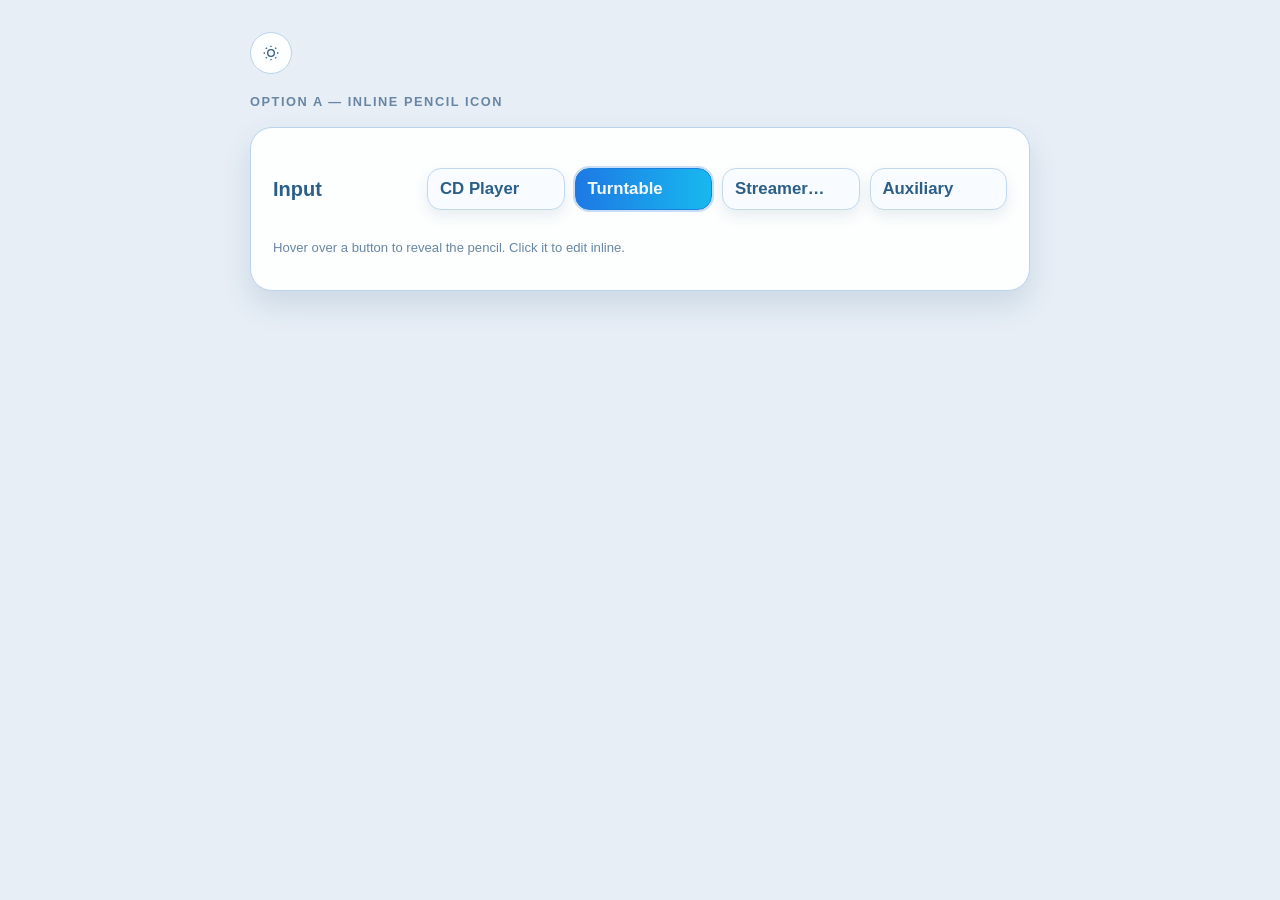
<file: web_test/mockup_labels.html>
<!doctype html>
<html lang="en">
<head>
  <meta charset="utf-8" />
  <meta name="viewport" content="width=device-width, initial-scale=1" />
  <title>Input Label Edit — Mockup</title>
  <style>
    :root {
      color-scheme: light;
      --bg: #e7eef6;
      --panel: #fdfefe;
      --ink: #2b5f87;
      --accent: #18b8ef;
      --accent-2: #1d79e4;
      --muted: #6886a4;
      --border: #bbd4eb;
      --shadow: 0 14px 30px rgba(44,88,130,0.14);
      --input-btn-bg: #f8fbff;
      --input-btn-text: var(--ink);
      --input-btn-border: #c1d8ee;
      --input-btn-shadow: 0 6px 14px rgba(44,88,130,0.1);
      --input-active-bg: linear-gradient(90deg,#1d79e4 0%,#18b8ef 100%);
      --input-active-border: #1b7fdf;
      --input-active-text: #f5faff;
      --input-active-ring: 0 0 0 2px rgba(29,121,228,0.24);
      --ghost-text: #1d79e4;
      --ghost-border: #1d79e4;
      --edit-focus-border: #1d79e4;
      --edit-focus-ring: 0 0 0 3px rgba(29,121,228,0.18);
      --pencil-color: #9db6cc;
      --pencil-hover: #1d79e4;
    }

    :root[data-theme="dark"] {
      color-scheme: dark;
      --bg: #0d0d0f;
      --panel: #191a1d;
      --ink: #d6dbe3;
      --muted: #9fa8b6;
      --border: rgba(235,238,245,0.22);
      --shadow: 0 22px 48px rgba(0,0,0,0.45);
      --input-btn-bg: #26282d;
      --input-btn-text: #f0f1f3;
      --input-btn-border: rgba(235,238,245,0.2);
      --input-btn-shadow: 0 6px 14px rgba(0,0,0,0.32);
      --input-active-bg: #3f434b;
      --input-active-border: #8f949f;
      --input-active-text: #f5f7fa;
      --input-active-ring: 0 0 0 2px rgba(166,172,183,0.32);
      --ghost-text: #c6cad2;
      --ghost-border: #8f949f;
      --edit-focus-border: #8f949f;
      --edit-focus-ring: 0 0 0 3px rgba(166,172,183,0.22);
      --pencil-color: #606670;
      --pencil-hover: #c6cad2;
    }

    * { box-sizing: border-box; }

    body {
      margin: 0;
      font-family: "Space Grotesk","IBM Plex Sans","Avenir Next",sans-serif;
      background: var(--bg);
      color: var(--ink);
      min-height: 100vh;
    }

    .app {
      max-width: 820px;
      margin: 0 auto;
      padding: 32px 20px 56px;
    }

    h2 {
      font-size: 0.8rem;
      letter-spacing: 0.12em;
      text-transform: uppercase;
      color: var(--muted);
      margin: 0 0 18px;
    }

    .panel {
      background: var(--panel);
      border: 1px solid var(--border);
      border-radius: 22px;
      padding: 22px;
      box-shadow: var(--shadow);
      margin-bottom: 28px;
    }

    .row-inline {
      display: grid;
      grid-template-columns: 140px 1fr;
      align-items: center;
      gap: 14px;
      padding: 18px 0;
    }

    .label {
      font-weight: 600;
      font-size: 1.25rem;
      color: var(--ink);
    }

    /* ── Input group ── */
    .input-group {
      display: grid;
      grid-template-columns: repeat(auto-fit, minmax(120px, 1fr));
      gap: 10px;
    }

    /* ── Wrapper that holds the button OR the edit field ── */
    .inp-slot {
      position: relative;
      display: flex;
    }

    /* ── Normal button ── */
    .input-btn {
      flex: 1;
      padding: 10px 32px 10px 12px; /* extra right padding for pencil */
      border-radius: 14px;
      border: 1px solid var(--input-btn-border);
      background: var(--input-btn-bg);
      color: var(--input-btn-text);
      font-weight: 600;
      font-size: 1.05rem;
      box-shadow: var(--input-btn-shadow);
      cursor: pointer;
      text-align: left;
      transition: transform 120ms ease, box-shadow 120ms ease;
      white-space: nowrap;
      overflow: hidden;
      text-overflow: ellipsis;
    }

    .input-btn.active {
      background: var(--input-active-bg);
      border-color: var(--input-active-border);
      color: var(--input-active-text);
      box-shadow: var(--input-active-ring);
    }

    .input-btn:active { transform: translateY(1px); }

    /* ── Pencil icon ── */
    .pencil-btn {
      position: absolute;
      right: 8px;
      top: 50%;
      transform: translateY(-50%);
      width: 22px;
      height: 22px;
      padding: 0;
      border: none;
      background: transparent;
      color: var(--pencil-color);
      cursor: pointer;
      display: flex;
      align-items: center;
      justify-content: center;
      border-radius: 6px;
      opacity: 0;
      transition: opacity 150ms ease, color 150ms ease, background 150ms ease;
    }

    /* show pencil on slot hover */
    .inp-slot:hover .pencil-btn,
    .inp-slot:focus-within .pencil-btn {
      opacity: 1;
    }

    .pencil-btn:hover {
      color: var(--pencil-hover);
      background: rgba(29,121,228,0.1);
    }

    .pencil-btn svg {
      width: 13px;
      height: 13px;
      flex-shrink: 0;
    }

    /* ── Edit field (replaces button when editing) ── */
    .inp-slot.editing .input-btn   { display: none; }
    .inp-slot.editing .pencil-btn  { display: none; }

    .edit-field {
      display: none;
      flex: 1;
    }

    .inp-slot.editing .edit-field  { display: flex; gap: 6px; }

    .edit-field input[type="text"] {
      flex: 1;
      min-width: 0;
      padding: 10px 12px;
      border-radius: 14px;
      border: 1.5px solid var(--edit-focus-border);
      background: var(--input-btn-bg);
      color: var(--ink);
      font-family: inherit;
      font-weight: 600;
      font-size: 1.05rem;
      outline: none;
      box-shadow: var(--edit-focus-ring);
    }

    .edit-field button {
      padding: 10px 12px;
      border-radius: 14px;
      border: 1px solid var(--edit-focus-border);
      background: var(--input-active-bg);
      color: #fff;
      font-family: inherit;
      font-weight: 700;
      font-size: 0.9rem;
      cursor: pointer;
      white-space: nowrap;
    }

    /* ── Theme toggle ── */
    .theme-toggle {
      display: inline-flex;
      align-items: center;
      justify-content: center;
      width: 42px; height: 42px;
      padding: 0;
      border-radius: 999px;
      border: 1px solid var(--border);
      background: var(--panel);
      color: var(--ink);
      cursor: pointer;
      margin-bottom: 20px;
    }

    .note {
      font-size: 0.82rem;
      color: var(--muted);
      margin-top: 12px;
    }
  </style>
</head>
<body>
<div class="app">

  <button class="theme-toggle" id="themeBtn" title="Toggle dark mode">
    <svg width="16" height="16" viewBox="0 0 24 24" fill="none" stroke="currentColor" stroke-width="2">
      <circle cx="12" cy="12" r="5"/>
      <line x1="12" y1="1" x2="12" y2="3"/>
      <line x1="12" y1="21" x2="12" y2="23"/>
      <line x1="4.22" y1="4.22" x2="5.64" y2="5.64"/>
      <line x1="18.36" y1="18.36" x2="19.78" y2="19.78"/>
      <line x1="1" y1="12" x2="3" y2="12"/>
      <line x1="21" y1="12" x2="23" y2="12"/>
      <line x1="4.22" y1="19.78" x2="5.64" y2="18.36"/>
      <line x1="18.36" y1="5.64" x2="19.78" y2="4.22"/>
    </svg>
  </button>

  <h2>Option A — inline pencil icon</h2>

  <!-- ─── NORMAL STATE ─── -->
  <div class="panel">
    <div class="row-inline">
      <span class="label">Input</span>
      <div class="input-group" id="inputGroup"></div>
    </div>
    <p class="note">Hover over a button to reveal the pencil. Click it to edit inline.</p>
  </div>

</div>

<script>
  const labels = { 1:"CD Player", 2:"Turntable", 3:"Streamer/DAC", 4:"Auxiliary" };
  let activeInput = 2; // simulate input 2 selected

  const group = document.getElementById('inputGroup');

  function buildGroup() {
    group.innerHTML = '';
    for (let i = 1; i <= 4; i++) {
      const slot = document.createElement('div');
      slot.className = 'inp-slot';
      slot.dataset.inp = i;

      // ── Main button ──
      const btn = document.createElement('button');
      btn.className = 'input-btn' + (i === activeInput ? ' active' : '');
      btn.textContent = labels[i];
      btn.title = `Select ${labels[i]}`;
      btn.addEventListener('click', () => {
        activeInput = i;
        buildGroup();
      });

      // ── Pencil icon ──
      const pencil = document.createElement('button');
      pencil.className = 'pencil-btn';
      pencil.title = 'Rename this input';
      pencil.innerHTML = `<svg viewBox="0 0 16 16" fill="none" stroke="currentColor" stroke-width="1.8" stroke-linecap="round" stroke-linejoin="round">
        <path d="M11.5 1.5l3 3L5 14H2v-3L11.5 1.5z"/>
      </svg>`;
      pencil.addEventListener('click', (e) => {
        e.stopPropagation();
        slot.classList.add('editing');
        editInput.value = labels[i];
        editInput.focus();
        editInput.select();
      });

      // ── Edit field ──
      const editField = document.createElement('div');
      editField.className = 'edit-field';

      const editInput = document.createElement('input');
      editInput.type = 'text';
      editInput.maxLength = 16;
      editInput.value = labels[i];

      const saveBtn = document.createElement('button');
      saveBtn.textContent = 'Save';
      saveBtn.addEventListener('click', () => {
        const newName = editInput.value.trim() || labels[i];
        labels[i] = newName;
        slot.classList.remove('editing');
        buildGroup();
        // In real app: send SET LABELS command here
      });

      editInput.addEventListener('keydown', (e) => {
        if (e.key === 'Enter') saveBtn.click();
        if (e.key === 'Escape') {
          slot.classList.remove('editing');
          buildGroup();
        }
      });

      editField.appendChild(editInput);
      editField.appendChild(saveBtn);

      slot.appendChild(btn);
      slot.appendChild(pencil);
      slot.appendChild(editField);
      group.appendChild(slot);
    }
  }

  buildGroup();

  // Theme toggle
  document.getElementById('themeBtn').addEventListener('click', () => {
    const html = document.documentElement;
    html.dataset.theme = html.dataset.theme === 'dark' ? '' : 'dark';
  });
</script>
</body>
</html>
</file>
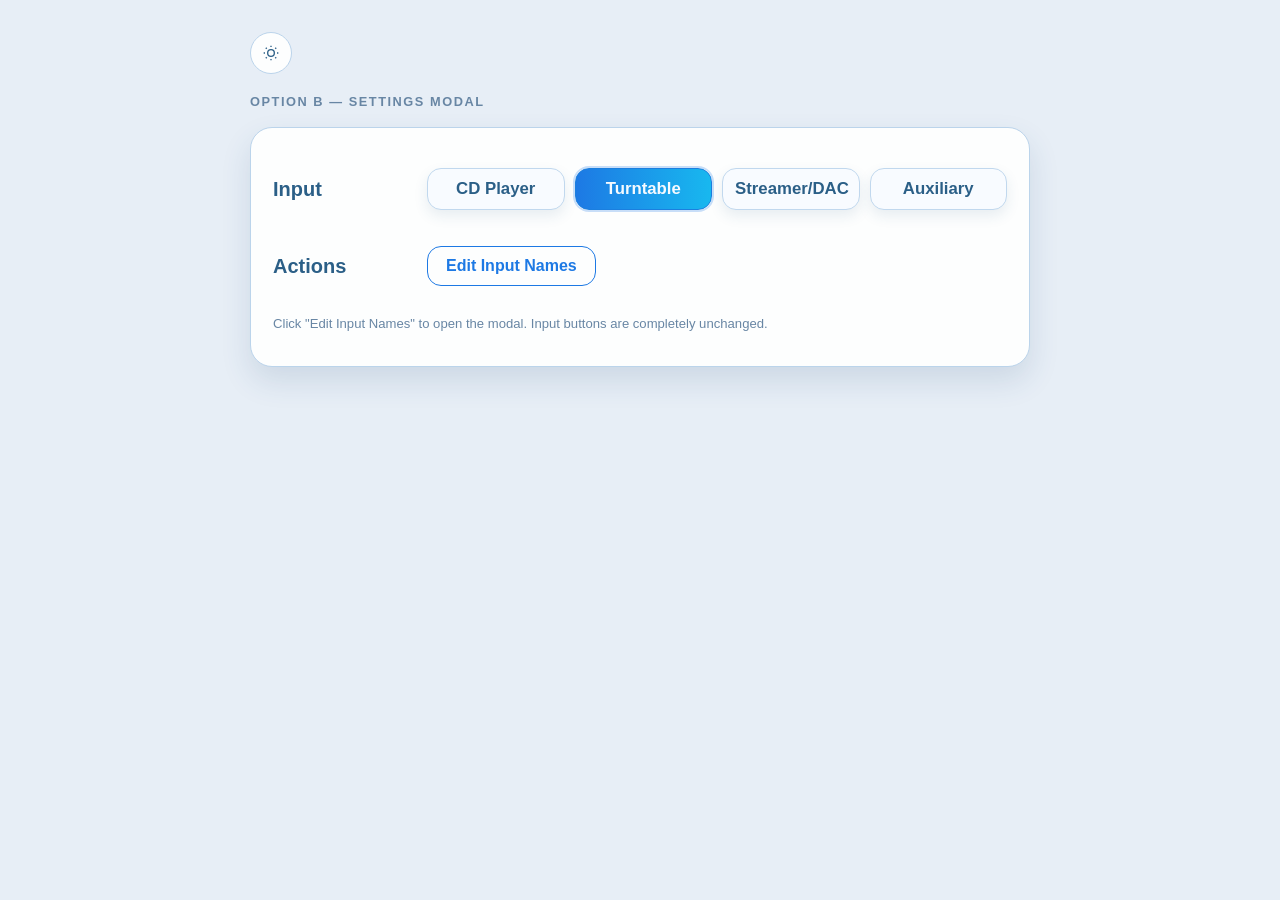
<file: web_test/mockup_labels_b.html>
<!doctype html>
<html lang="en">
<head>
  <meta charset="utf-8" />
  <meta name="viewport" content="width=device-width, initial-scale=1" />
  <title>Input Label Edit B — Mockup</title>
  <style>
    :root {
      color-scheme: light;
      --bg: #e7eef6;
      --panel: #fdfefe;
      --ink: #2b5f87;
      --accent: #18b8ef;
      --accent-2: #1d79e4;
      --muted: #6886a4;
      --border: #bbd4eb;
      --shadow: 0 14px 30px rgba(44,88,130,0.14);
      --input-btn-bg: #f8fbff;
      --input-btn-text: var(--ink);
      --input-btn-border: #c1d8ee;
      --input-btn-shadow: 0 6px 14px rgba(44,88,130,0.1);
      --input-active-bg: linear-gradient(90deg,#1d79e4 0%,#18b8ef 100%);
      --input-active-border: #1b7fdf;
      --input-active-text: #f5faff;
      --input-active-ring: 0 0 0 2px rgba(29,121,228,0.24);
      --ghost-text: #1d79e4;
      --ghost-border: #1d79e4;
      --toggle-bg: #f3f9ff;
      --toggle-border: #b9d4ec;
      --toggle-text: #486a88;
      --toggle-shadow: 0 4px 10px rgba(44,88,130,0.1);
      --modal-overlay: rgba(30,60,100,0.28);
      --modal-bg: #fdfefe;
      --modal-shadow: 0 28px 60px rgba(44,88,130,0.22);
      --field-border: #bbd4eb;
      --field-focus-border: #1d79e4;
      --field-focus-ring: 0 0 0 3px rgba(29,121,228,0.15);
      --field-bg: #f4f9ff;
    }

    :root[data-theme="dark"] {
      color-scheme: dark;
      --bg: #0d0d0f;
      --panel: #191a1d;
      --ink: #d6dbe3;
      --muted: #9fa8b6;
      --border: rgba(235,238,245,0.22);
      --shadow: 0 22px 48px rgba(0,0,0,0.45);
      --input-btn-bg: #26282d;
      --input-btn-text: #f0f1f3;
      --input-btn-border: rgba(235,238,245,0.2);
      --input-btn-shadow: 0 6px 14px rgba(0,0,0,0.32);
      --input-active-bg: #3f434b;
      --input-active-border: #8f949f;
      --input-active-text: #f5f7fa;
      --input-active-ring: 0 0 0 2px rgba(166,172,183,0.32);
      --ghost-text: #c6cad2;
      --ghost-border: #8f949f;
      --toggle-bg: #24262b;
      --toggle-border: rgba(235,238,245,0.24);
      --toggle-text: #e1e4ea;
      --toggle-shadow: 0 4px 10px rgba(0,0,0,0.35);
      --modal-overlay: rgba(0,0,0,0.55);
      --modal-bg: #1e2024;
      --modal-shadow: 0 28px 60px rgba(0,0,0,0.55);
      --field-border: rgba(235,238,245,0.2);
      --field-focus-border: #8f949f;
      --field-focus-ring: 0 0 0 3px rgba(166,172,183,0.18);
      --field-bg: #26282d;
    }

    * { box-sizing: border-box; }

    body {
      margin: 0;
      font-family: "Space Grotesk","IBM Plex Sans","Avenir Next",sans-serif;
      background: var(--bg);
      color: var(--ink);
      min-height: 100vh;
    }

    .app {
      max-width: 820px;
      margin: 0 auto;
      padding: 32px 20px 56px;
    }

    h2 {
      font-size: 0.8rem;
      letter-spacing: 0.12em;
      text-transform: uppercase;
      color: var(--muted);
      margin: 0 0 18px;
    }

    .panel {
      background: var(--panel);
      border: 1px solid var(--border);
      border-radius: 22px;
      padding: 22px;
      box-shadow: var(--shadow);
      margin-bottom: 28px;
    }

    .row-inline {
      display: grid;
      grid-template-columns: 140px 1fr;
      align-items: center;
      gap: 14px;
      padding: 18px 0;
    }

    .label {
      font-weight: 600;
      font-size: 1.25rem;
      color: var(--ink);
    }

    .input-group {
      display: grid;
      grid-template-columns: repeat(auto-fit, minmax(120px, 1fr));
      gap: 10px;
    }

    .input-btn {
      padding: 10px 12px;
      border-radius: 14px;
      border: 1px solid var(--input-btn-border);
      background: var(--input-btn-bg);
      color: var(--input-btn-text);
      font-weight: 600;
      font-size: 1.05rem;
      box-shadow: var(--input-btn-shadow);
      cursor: pointer;
      transition: transform 120ms ease;
    }

    .input-btn.active {
      background: var(--input-active-bg);
      border-color: var(--input-active-border);
      color: var(--input-active-text);
      box-shadow: var(--input-active-ring);
    }

    .input-btn:active { transform: translateY(1px); }

    .actions-group {
      display: flex;
      flex-wrap: wrap;
      gap: 10px;
      align-items: center;
    }

    button.ghost {
      padding: 10px 18px;
      border-radius: 14px;
      background: transparent;
      color: var(--ghost-text);
      border: 1px solid var(--ghost-border);
      font-family: inherit;
      font-weight: 600;
      font-size: 1rem;
      cursor: pointer;
      transition: transform 120ms ease;
    }

    button.ghost:active { transform: translateY(1px); }

    .theme-toggle {
      display: inline-flex;
      align-items: center;
      justify-content: center;
      width: 42px; height: 42px;
      padding: 0;
      border-radius: 999px;
      border: 1px solid var(--border);
      background: var(--panel);
      color: var(--ink);
      cursor: pointer;
      margin-bottom: 20px;
    }

    .note {
      font-size: 0.82rem;
      color: var(--muted);
      margin-top: 12px;
    }

    /* ── Modal overlay ── */
    .modal-overlay {
      display: none;
      position: fixed;
      inset: 0;
      background: var(--modal-overlay);
      backdrop-filter: blur(3px);
      z-index: 100;
      align-items: center;
      justify-content: center;
      padding: 20px;
    }

    .modal-overlay.open {
      display: flex;
    }

    /* ── Modal box ── */
    .modal {
      background: var(--modal-bg);
      border: 1px solid var(--border);
      border-radius: 22px;
      box-shadow: var(--modal-shadow);
      padding: 28px 28px 22px;
      width: 100%;
      max-width: 420px;
      animation: modalIn 200ms ease both;
    }

    @keyframes modalIn {
      from { opacity:0; transform: translateY(12px) scale(0.97); }
      to   { opacity:1; transform: translateY(0)    scale(1);    }
    }

    .modal-header {
      display: flex;
      align-items: center;
      justify-content: space-between;
      margin-bottom: 22px;
    }

    .modal-title {
      font-weight: 700;
      font-size: 1.15rem;
      color: var(--ink);
      margin: 0;
    }

    .modal-close {
      width: 32px; height: 32px;
      padding: 0;
      border: none;
      background: transparent;
      color: var(--muted);
      font-size: 1.3rem;
      cursor: pointer;
      border-radius: 8px;
      display: flex; align-items: center; justify-content: center;
      line-height: 1;
    }

    .modal-close:hover { color: var(--ink); background: rgba(100,130,160,0.1); }

    /* ── Fields ── */
    .field-row {
      display: grid;
      grid-template-columns: 60px 1fr;
      align-items: center;
      gap: 12px;
      margin-bottom: 14px;
    }

    .field-label {
      font-weight: 600;
      font-size: 0.95rem;
      color: var(--muted);
    }

    .field-row input[type="text"] {
      width: 100%;
      padding: 10px 14px;
      border-radius: 12px;
      border: 1.5px solid var(--field-border);
      background: var(--field-bg);
      color: var(--ink);
      font-family: inherit;
      font-weight: 600;
      font-size: 1rem;
      outline: none;
      transition: border-color 150ms ease, box-shadow 150ms ease;
    }

    .field-row input[type="text"]:focus {
      border-color: var(--field-focus-border);
      box-shadow: var(--field-focus-ring);
    }

    .modal-footer {
      display: flex;
      justify-content: flex-end;
      gap: 10px;
      margin-top: 22px;
    }

    .btn-cancel {
      padding: 10px 20px;
      border-radius: 14px;
      border: 1px solid var(--border);
      background: transparent;
      color: var(--muted);
      font-family: inherit;
      font-weight: 600;
      font-size: 1rem;
      cursor: pointer;
    }

    .btn-save {
      padding: 10px 24px;
      border-radius: 14px;
      border: none;
      background: var(--input-active-bg);
      color: #fff;
      font-family: inherit;
      font-weight: 700;
      font-size: 1rem;
      cursor: pointer;
      box-shadow: 0 4px 12px rgba(29,121,228,0.28);
      transition: transform 120ms ease;
    }

    .btn-save:active { transform: translateY(1px); }
  </style>
</head>
<body>
<div class="app">

  <button class="theme-toggle" id="themeBtn" title="Toggle dark mode">
    <svg width="16" height="16" viewBox="0 0 24 24" fill="none" stroke="currentColor" stroke-width="2">
      <circle cx="12" cy="12" r="5"/>
      <line x1="12" y1="1" x2="12" y2="3"/>
      <line x1="12" y1="21" x2="12" y2="23"/>
      <line x1="4.22" y1="4.22" x2="5.64" y2="5.64"/>
      <line x1="18.36" y1="18.36" x2="19.78" y2="19.78"/>
      <line x1="1" y1="12" x2="3" y2="12"/>
      <line x1="21" y1="12" x2="23" y2="12"/>
      <line x1="4.22" y1="19.78" x2="5.64" y2="18.36"/>
      <line x1="18.36" y1="5.64" x2="19.78" y2="4.22"/>
    </svg>
  </button>

  <h2>Option B — settings modal</h2>

  <div class="panel">
    <div class="row-inline">
      <span class="label">Input</span>
      <div class="input-group" id="inputGroup"></div>
    </div>

    <div class="row-inline">
      <span class="label">Actions</span>
      <div class="actions-group">
        <button class="ghost" id="editLabelsBtn">Edit Input Names</button>
      </div>
    </div>

    <p class="note">Click "Edit Input Names" to open the modal. Input buttons are completely unchanged.</p>
  </div>

</div>

<!-- ── Modal ── -->
<div class="modal-overlay" id="modalOverlay">
  <div class="modal" role="dialog" aria-modal="true" aria-labelledby="modalTitle">
    <div class="modal-header">
      <h3 class="modal-title" id="modalTitle">Input Names</h3>
      <button class="modal-close" id="modalClose" aria-label="Close">✕</button>
    </div>

    <div id="fieldRows"></div>

    <div class="modal-footer">
      <button class="btn-cancel" id="modalCancel">Cancel</button>
      <button class="btn-save"   id="modalSave">Save</button>
    </div>
  </div>
</div>

<script>
  const labels = { 1:"CD Player", 2:"Turntable", 3:"Streamer/DAC", 4:"Auxiliary" };
  let activeInput = 2;

  // ── Build input buttons ──
  function buildGroup() {
    const group = document.getElementById('inputGroup');
    group.innerHTML = '';
    for (let i = 1; i <= 4; i++) {
      const btn = document.createElement('button');
      btn.className = 'input-btn' + (i === activeInput ? ' active' : '');
      btn.textContent = labels[i];
      btn.addEventListener('click', () => { activeInput = i; buildGroup(); });
      group.appendChild(btn);
    }
  }

  buildGroup();

  // ── Modal open/close ──
  function openModal() {
    const rows = document.getElementById('fieldRows');
    rows.innerHTML = '';
    for (let i = 1; i <= 4; i++) {
      const row = document.createElement('div');
      row.className = 'field-row';
      row.innerHTML = `
        <label class="field-label" for="inp${i}">Input ${i}</label>
        <input id="inp${i}" type="text" maxlength="16" value="${labels[i]}" />
      `;
      rows.appendChild(row);
    }
    document.getElementById('modalOverlay').classList.add('open');
    document.getElementById('inp1').focus();
  }

  function closeModal() {
    document.getElementById('modalOverlay').classList.remove('open');
  }

  document.getElementById('editLabelsBtn').addEventListener('click', openModal);
  document.getElementById('modalClose').addEventListener('click', closeModal);
  document.getElementById('modalCancel').addEventListener('click', closeModal);

  document.getElementById('modalOverlay').addEventListener('click', (e) => {
    if (e.target === e.currentTarget) closeModal();
  });

  document.getElementById('modalSave').addEventListener('click', () => {
    for (let i = 1; i <= 4; i++) {
      const val = document.getElementById(`inp${i}`).value.trim();
      if (val) labels[i] = val;
    }
    buildGroup();
    closeModal();
    // In real app: send SET LABELS command here
  });

  document.addEventListener('keydown', (e) => {
    if (e.key === 'Escape') closeModal();
  });

  // ── Theme toggle ──
  document.getElementById('themeBtn').addEventListener('click', () => {
    const html = document.documentElement;
    html.dataset.theme = html.dataset.theme === 'dark' ? '' : 'dark';
  });
</script>
</body>
</html>
</file>
